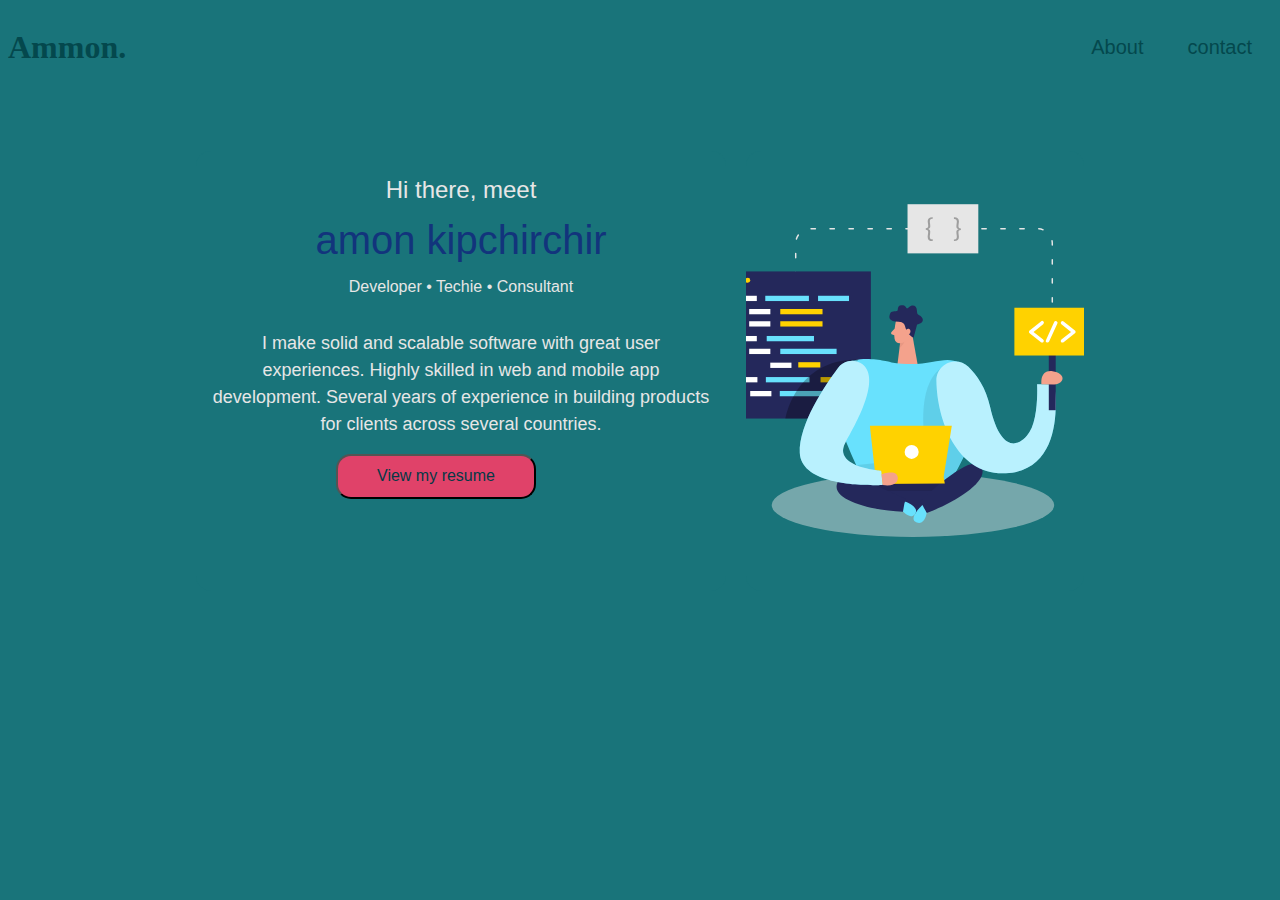
<file: index.html>
<!DOCTYPE html>
<html lang="en">
<head>
    <meta charset="UTF-8">
    <meta http-equiv="X-UA-Compatible" content="IE=edge">
    <meta name="viewport" content="width=device-width, initial-scale=1.0">
    <link rel="stylesheet" href="style.css">
    <title>😉 Home. Amon. </title>
</head>
<body>

    <header>
        <h1 class="logo">Ammon.</h1>
        <nav>
           <ul class="link">
            <li><a href="about.html">About</a></li>
            <li><a href="contact.html">contact</a></li>
           </ul>
    
        </nav>
        <!-- <a class="ata" href="#"> <button>resume</button></a> -->
    </header>

    <!-- Start of home -->
    <section>
        <div class="container-home">

            <div class="homecard1">
                <h1 class="intro"> Hi there, meet</h1>
                <div class="head1">
                    <span>amon kipchirchir</span>
                </div>
                <p class="summary">Developer • Techie • Consultant</p>
                <p class="mysummary">I make solid and scalable software with great user experiences. Highly skilled in web and mobile app development. Several years of experience in building products for clients across several countries.</p>
                <button  class="resumebutton"> <a class="" href="https://drive.google.com/file/d/1ct8wbj82RSqQ1WUsPufu__eer8jBXXKW/view">View my resume</a></button>

            </div>
            <div class="homecard2">
                <img class="homepagei" src="images/dev.svg.svg" alt="">
            </div>


        </div>


    </section>
    
</body>
</html>
</file>
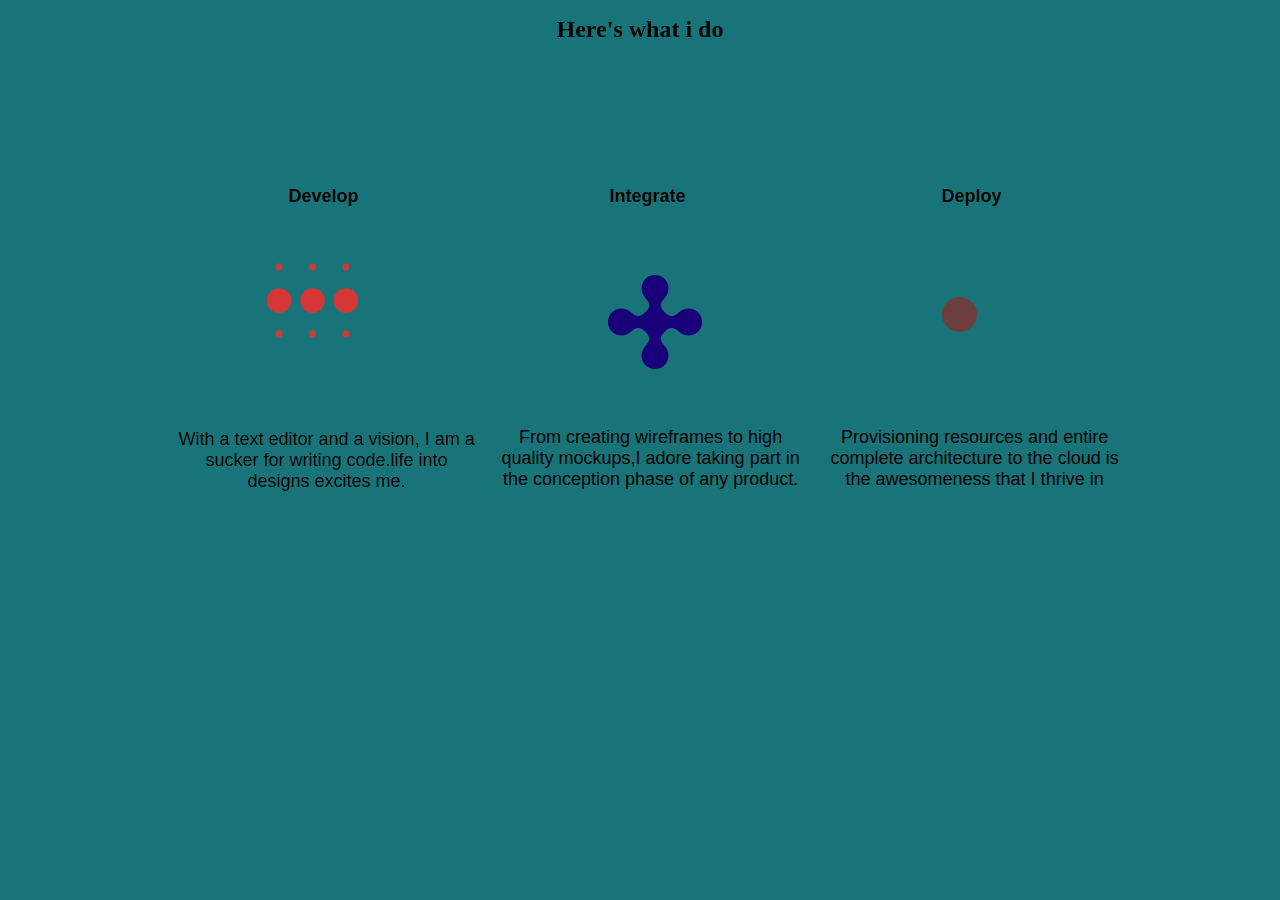
<file: about.html>
<!DOCTYPE html>
<html lang="en">
<head>
    <meta charset="UTF-8">
    <meta http-equiv="X-UA-Compatible" content="IE=edge">
    <meta name="viewport" content="width=device-width, initial-scale=1.0">
    <link rel="stylesheet" href="about.css">
    <title>Document</title>
</head>
<body>
    <h1 class="header2">Here's what i do</h1>
    <section class="container">
        <div class="card">
            <h2>Develop</h2>
            <div class="card-image dots"></div>
             <p class="p1" >With a text editor and a vision, I am a sucker for writing code.life into designs excites me.</p>
        </div>
        <div class="card">
            <h2 >Integrate</h2>
            <div class="card-image blob"></div>     
            <p class="develop">From creating wireframes to high quality mockups,I adore taking part in the conception phase of any product.</p>
        </div>

        <div class="card">
            <h2>Deploy</h2>
            <div class="card-image pulse"></div>      
            <p class="p3">Provisioning resources and entire complete architecture to the cloud is the awesomeness that I thrive in</p>
        </div>

    </section>
    
    
</body>
</html>
</file>
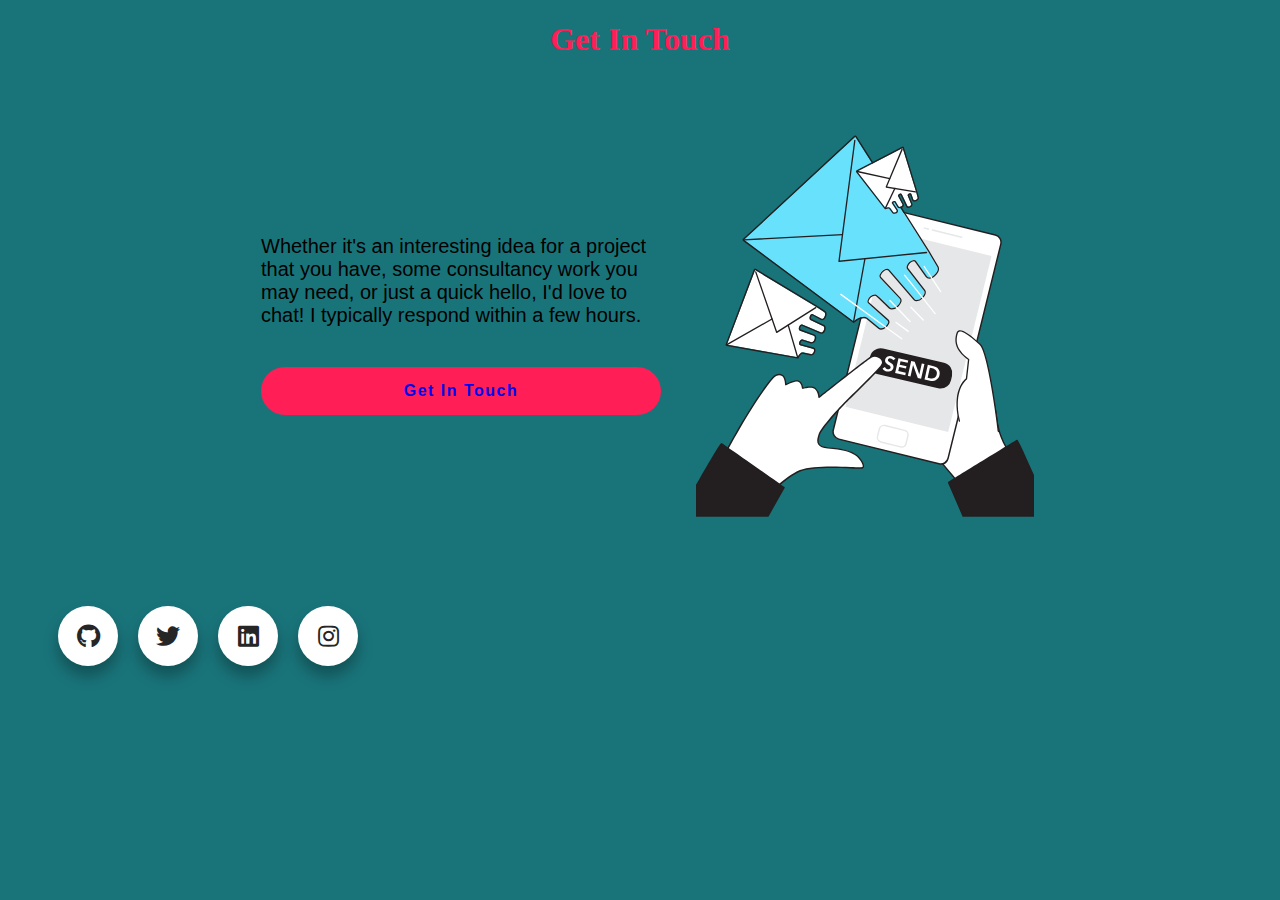
<file: contact.html>
<!DOCTYPE html>
<html lang="en">
<head>
    <meta charset="UTF-8">
    <meta http-equiv="X-UA-Compatible" content="IE=edge">
    <meta name="viewport" content="width=device-width, initial-scale=1.0">
    <link rel="stylesheet" href="https://cdnjs.cloudflare.com/ajax/libs/font-awesome/5.15.2/css/all.min.css"/>
    <link rel="stylesheet" href="contact.css">
    <title>Document</title>
</head>
<body>
    <h1 class="header4">Get In Touch</h1>

    <div class="message">
        <div class="container4">
            <p class="amo">Whether it's an interesting idea for a project that you have, some consultancy work you may need, or just a quick hello, I'd love to chat! I typically respond within a few hours.</p>
    
            <button class="amon"><a class="butt" href="mailto:amonkipchirchir152@gmail.com">Get In Touch</a></button>
        </div>
        <div class="picmessage"> 
            <img class="myimage" src="images/message.svg" alt="">
        </div>
    </div>
        <footer>
        
            <ul>
               <li><a href="https://github.com/amon152"><i class="fab fa-github" aria-hidden="true"></i></a></li>
               <li><a href="https://twitter.com/amonkipchirchi9"><i class="fab fa-twitter" aria-hidden="true"></i></a></li>
               <li><a href="https://www.linkedin.com/in/amon-kipchirchir"><i class="fab fa-linkedin" aria-hidden="true"></i></a></li>
               <li><a href="https://www.instagram.com/_amon.kip"><i class="fab fa-instagram" aria-hidden="true"></i></a></li>
             </ul>
       
       </footer>
    
</body>
</html>
</file>
<file: style.css>
/* *{
    background-color: #19747a;
} */
body{
    background-color: #19747a;
}
.logo{
    color: #04484d;
    cursor: pointer;
}
.logo:hover{
    color: #0c2d88;
}
li, a, button{
    font-family: "Monstserrat", sans-serif;
    font-size: 16px;
    color: #19747a;
    text-decoration: none;
}
li, a, button:hover{
    color: #053946;
}
header{
    background-color: #19747a;
    display: flex;
    justify-content: space-between;
    align-items: center;
  
}
.link{
    list-style: none;
}
.link li{
    
    display: inline-block;
    padding: 0px 20px;
}
.link li a{
    font-size: 20px;
    color: #04484d;;
    transition: all 0.3s ease 0s;
    font-family: 'Lucida Sans', 'Lucida Sans Regular', 'Lucida Grande', 'Lucida Sans Unicode', Geneva, Verdana, sans-serif;
}
.link li a:hover{
    color: #052f3a;

}
/* button{
    padding: 9px 25px;
    background-color: rgba(0, 136, 169, 1);
    border: none;
    border-radius: 50px;
    cursor: pointer;
    transition: all 0.3s ease 0s;
}
button:hover{
    background-color: rgba(0, 136, 169, 0.8);
} */
/* header */


.head{
    height: auto;
    background-color: blue;
    cursor: pointer;
    margin-top: 6px;
    font-family: CircularStd-Book,Arial,Helvetica,sans-serif;
    font-size: 1rem;
    font-weight: 400;
    line-height: 1.5;
    text-align: left;
    color: #212529;
}

/* the container */
.container-home{
    position: relative;
	display: flex;
	justify-content: center;
	align-items: center;
	flex-wrap: wrap;
    background-color: #19747a;

}
/* start of card 1 */
.homecard1{
    width:500px;
	position: relative;
	height: 400px;
	background: #19747a;
	border-radius: 15px;
	margin:30px 10px;
	padding: 20px 15px;
	display:flex;
	flex-direction: column;
	transition:0.3s ease-in-out;
	margin-top: 5%;

}
.intro{
    font-family: CircularStd-Bold,Arial,Helvetica,sans-serif;
    font-size: 1.5rem;
    margin: 0;
    padding: 5px 0;
    font-weight: 500;
    line-height: 1.2;
    text-align: center !important;
    box-sizing: border-box;
    color: #e6e6e6;
}
.head1{
    -webkit-text-fill-color: solid;
    color: #12347c;
    -webkit-animation: index-module--fill--3uxgz 5s cubic-bezier(.5,0,.1,1) infinite;
    font-size: 50px;
    background-clip: text;
    /* background-image: linear-gradient(110.78deg,#1a4bff -1.13%,#ff1e56 15.22%,#9b8fff 32.09%,#ff1e56 48.96%,#ff1e56 67.94%,#1a4bff 85.34%,#75c1ff 99.57%); */
    background-size: 400%;
    font-family: CircularStd-Bold,Arial,Helvetica,sans-serif;
    box-sizing: border-box;
    text-align: center !important;
    font-weight: 400;
    font-size: 40px;
    line-height: 1.5;
    animation: index-module--fill--3uxgz 5s cubic-bezier(.5,0,.1,1) infinite;
}

.summary{
    font-family: CircularStd-Bold,Arial,Helvetica,sans-serif;
    padding: 5px 0;
    color: #e6e6e6;
    margin-bottom: 1rem;
    margin-top: 0;
    box-sizing: border-box;
    border-style: none;
    text-align: center !important;
    font-family: CircularStd-Book,Arial,Helvetica,sans-serif;
    font-size: 1rem;
    font-weight: 400;
    line-height: 1.5;
}
.mysummary{
    font-size: 18px;
    padding-top: 10px;
    color: #e6e6e6;
    margin-bottom: 1rem;
    margin-top: 0;
    box-sizing: border-box;
    text-align: center !important;
    font-family: CircularStd-Book,Arial,Helvetica,sans-serif;
    font-weight: 400;
    line-height: 1.5;


}
.resumebutton{
    transition: opacity 400ms ease 0s, transform 400ms ease 0s;
    transform: none;
    opacity: 1;
    box-sizing: border-box;
    text-align: center !important;
    font-family: CircularStd-Book,Arial,Helvetica,sans-serif;
    font-size: 1rem;
    font-weight: 400;
    line-height: 1.5;
    border-radius: 15px;
    width: 200px;
    height: 45px;
    margin-left: 25%;
    background-color: #e04269;



}
.resumebutton:hover{
    background-color: #62c0c7;
}
.a{
    text-decoration: none;
}



/* Start of card 2 */
.homecard2{
    width:308px;
	position: relative;
	height: 400px;
	background: #19747a;
	border-radius: 15px;
	margin:30px 10px;
	padding: 20px 15px;
	display:flex;
	flex-direction: column;
	transition:0.3s ease-in-out;
	margin-top: 5%;

}
.homepagei{
    
        position: absolute;
        top: 0px;
        left: 0px;
        width: 100%;
        height: 100%;
        object-fit: cover;
        object-position: center center;
        opacity: 1;
        transition: opacity 500ms ease 0s;
      
}


/* Start of about section */
</file>
<file: about.css>
*{
    font-size: 18px;
    background-color: #19747a;
   }
   .container{
       position: absolute;
       margin: 100px;
       margin-left: 12%;
   }
   .header2{
      text-align: center;
      font-size: 24px;
   }
   .container{
       display: flex;
       flex-wrap: wrap;
   }
   .card{
     
       width: 300px;
       height: 400px;
       margin: 12px;
   }
   .card-image{
      
       height: 250px;
       margin-bottom:15;
   }
   h2{
    
       text-align: center;
       font-family: 'Trebuchet MS', 'Lucida Sans Unicode', 'Lucida Grande', 'Lucida Sans', Arial, sans-serif;
   }
   
   p{
     font-family: Arial, Helvetica, sans-serif;
      text-align: center;
      position: relative;
      width: 17em; 
      bottom: -20%;
       /* position:relative;
       bottom: 0;
       text-align: center;
        */
   
   }
   .p1{
      margin-top: 15%;
   }
   .develop{
      align-items: center;
      margin-top: -14%;
   }
   .p3{
      margin-top: 5%;
   
   }
   
   .dots{
       margin-top: 30%;
       margin-left: 45%;
   }
   
   .dots {
      width: 7px;
      height: 7px;
      border-radius: 50%;
      color: #d53737;
      box-shadow: 33.4px -33.4px 0 0px, 66.9px -33.4px 0 0px, 100.3px -33.4px 0 0px,
             33.4px 0     0 8.8px, 66.9px 0     0 8.8px, 100.3px 0     0 8.8px,
             33.4px 33.4px  0 0px, 66.9px 33.4px  0 0px, 100.3px 33.4px  0 0px;
      transform: translateX(-66.9px);
      animation: dots-i2eob1hg 2.8s infinite linear;
   }
   
   @keyframes dots-i2eob1hg {
      12.5% {
         box-shadow: 33.4px -33.4px 0 0px, 66.9px -33.4px 0 0px, 100.3px -33.4px 0 8.8px,
             33.4px 0     0 8.8px, 66.9px 0     0 0px, 100.3px 0     0 8.8px,
             33.4px 33.4px  0 0px, 66.9px 33.4px  0 0px, 100.3px 33.4px  0 0px;
      }
   
      25% {
         box-shadow: 33.4px -33.4px 0 8.8px, 66.9px -33.4px 0 0px, 100.3px -33.4px 0 8.8px,
             33.4px 0     0 0px, 66.9px 0     0 0px, 100.3px 0     0 0px,
             33.4px 33.4px  0 0px, 66.9px 33.4px  0 8.8px, 100.3px 33.4px  0 0px;
      }
   
      50% {
         box-shadow: 33.4px -33.4px 0 8.8px, 66.9px -33.4px 0 8.8px, 100.3px -33.4px 0 0px,
             33.4px 0     0 0px, 66.9px 0     0 0px, 100.3px 0     0 0px,
             33.4px 33.4px  0 0px, 66.9px 33.4px  0 0px, 100.3px 33.4px  0 8.8px;
      }
   
      62.5% {
         box-shadow: 33.4px -33.4px 0 0px, 66.9px -33.4px 0 0px, 100.3px -33.4px 0 0px,
             33.4px 0     0 8.8px, 66.9px 0     0 0px, 100.3px 0     0 0px,
             33.4px 33.4px  0 0px, 66.9px 33.4px  0 8.8px, 100.3px 33.4px  0 8.8px;
      }
   
      75% {
         box-shadow: 33.4px -33.4px 0 0px, 66.9px -33.4px 0 8.8px, 100.3px -33.4px 0 0px,
             33.4px 0     0 0px, 66.9px 0     0 0px, 100.3px 0     0 8.8px,
             33.4px 33.4px  0 0px, 66.9px 33.4px  0 0px, 100.3px 33.4px  0 8.8px;
      }
   
      87.5% {
         box-shadow: 33.4px -33.4px 0 0px, 66.9px -33.4px 0 8.8px, 100.3px -33.4px 0 0px,
             33.4px 0     0 0px, 66.9px 0     0 8.8px, 100.3px 0     0 0px,
             33.4px 33.4px  0 8.8px, 66.9px 33.4px  0 0px, 100.3px 33.4px  0 0px;
      }
   }
   
   .pulse{
       margin-top: 30%;
       margin-left: 40%;
   
   }
   .pulse {
      width: 35.2px;
      height: 35.2px;
      border-radius: 50%;
      background: #6c3e3e;
      box-shadow: 0 0 0 0 rgba(108,62,62,0.5);
      animation: pulse-kefe91hg 2.0999999999999996s infinite linear;
      position: relative;
   }
   
   .pulse:before,
   .pulse:after {
      content: "";
      position: absolute;
      inset: 0;
      border-radius: inherit;
      box-shadow: 0 0 0 0 rgba(108,62,62,0.5);
      animation: inherit;
      animation-delay: -0.7s;
   }
   
   .pulse:after {
      animation-delay: -1.4s;
   }
   
   @keyframes pulse-kefe91hg {
      100% {
         box-shadow: 0 0 0 70.4px #0000;
      }
   }
   .blob{
       margin-top: 16%;
       margin-left: 30%;
   }
   
   
   
   .blob {
      width: 112px;
      height: 112px;
      display: grid;
      background: #fff;
      filter: blur(4.5px) contrast(10);
      padding: 11.2px;
      mix-blend-mode: darken;
   }
   
   .blob:before {
      content: "";
      margin: auto;
      width: 33.6px;
      height: 33.6px;
      border-radius: 50%;
      color: #c44d98;
      background: currentColor;
      box-shadow: -33.6px 0,33.6px 0,0 33.6px, 0 -33.6px;
      animation: blob-031hhgmd 1.4s infinite alternate;
   }
   
   @keyframes blob-031hhgmd {
      90%, 100% {
         box-shadow: -11.2px 0,11.2px 0,0 11.2px, 0 -11.2px;
         transform: rotate(180deg);
      }
   }
</file>
<file: contact.css>
/* *{
    background-color: #19747a;
} */
body{
  background-color: #19747a;
}
.message{
    position: relative;
	display: flex;
	justify-content: center;
	align-items: center;
	flex-wrap: wrap;
	padding: 5px;
}
.header4{
    text-align: center;
    color: #ff1e56;
}
.container4{
	width:400px;
	position: relative;
	height: 400px;
	border-radius: 15px;
	margin:30px 10px;
	padding: 20px 15px;
	display:flex;
	flex-direction: column;
    
	
}
.amo{
    margin-top: 25%;
    font-size: 20px;
     padding-bottom: 20px;
     font-family: CircularStd-Book,Arial,Helvetica,sans-serif;
}
.picmessage{
	width:308px;
	position: relative;
	height: 400px;
  background-color: #19747a;
	/* background: #ffffff; */
	border-radius: 15px;
	margin:30px 10px;
	padding: 20px 15px;
	display:flex;
	flex-direction: column;

	

}
.myimage{

position: absolute;
top: 0px;
left: 0px;
width: 100%;
height: 100%;
object-fit: cover;
object-position: center center;
opacity: 1;
transition: opacity 500ms ease 0s;
}
.amon{
    /* width: 200px;
    height: 50px;
    border-radius: 20px;
    align-items: center;
    margin-left: 25%;
    background-color: #ff1e56; */
 background: #ff1e56;
border-radius: 38px;
border-width: 0;
color: #fff;
font-size: 16px;
font-weight: 700;
letter-spacing: 1.5px;
padding: 15px 40px;
    
}
.amon:hover{
    background-color:aliceblue ;
}
.butt{
    text-decoration: none;
}

/* start of footer */
ul {

    position:relative;
    bottom: 0;
    display:flex;
  }
  
  ul li {
    list-style: none;
  }
  
  ul li a {
    position: relative;
    width:60px;
    height:60px;
    display:block;
    text-align:center;
    margin:0 10px;
    border-radius: 50%;
    padding: 6px;
    box-sizing: border-box;
    text-decoration:none;
    box-shadow: 0 10px 15px rgba(0,0,0,0.3);
    background: linear-gradient(0deg, rgb(255, 255, 255), rgb(255, 255, 255));
    transition: .5s;
  }
  
  ul li a:hover {
    box-shadow: 0 2px 5px rgba(0,0,0,0.3);
    text-decoration:none;
  }
  
  ul li a .fab {
    width: 100%;
    height:100%;
    display:block;
    background: linear-gradient(0deg, rgb(255, 255, 255), rgb(255, 255, 255));
    border-radius: 50%;
    line-height: 48px;
    font-size:24px;
    color: #262626;
    transition: .5s;
  }
  
  ul li:nth-child(1) a:hover .fab {
    color: #000000;
  }
  
  ul li:nth-child(2) a:hover .fab {
    color: #2430d3;
  }
  
  ul li:nth-child(4) a:hover .fab {
    color: #b90b31;
  }
  
  ul li:nth-child(5) a:hover .fab {
    color: #80051b;
  }
</file>
